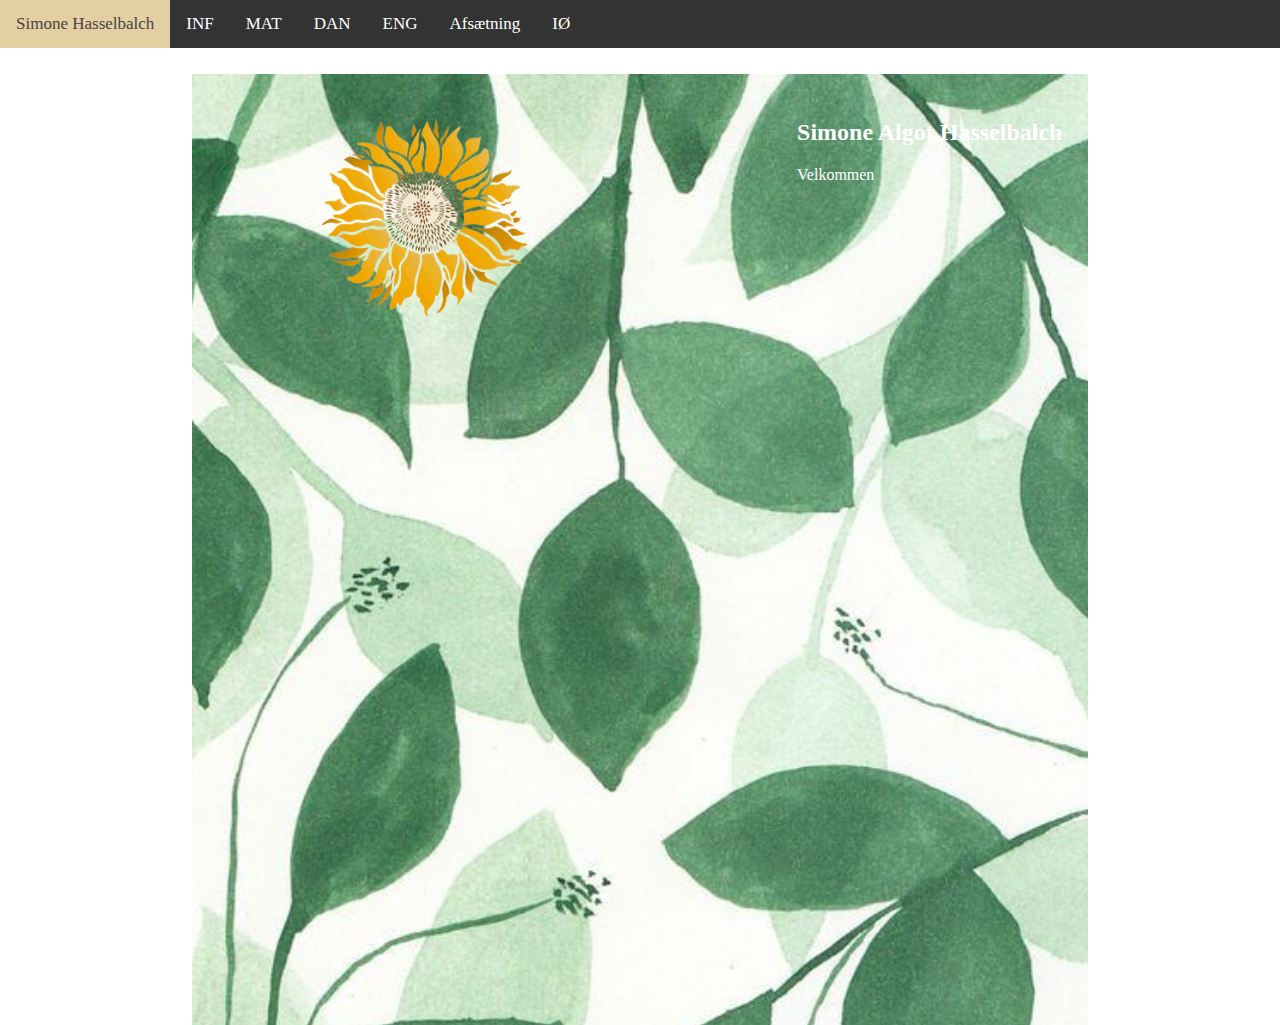
<file: index.html>
<!DOCTYPE html>
<html>
    <head>
        <title>Simones Logbog</title>
        <meta charset="UTF-8">
        <meta name="viewport" content="width=device-width, initial-scale=1">
        <link rel="stylesheet" href="https://cdnjs.cloudflare.com/ajax/libs/font-awesome/4.7.0/css/font-awesome.min.css">
        <link rel="stylesheet" href="style.css"></link>
    </head>

    <!-- Banner HTML 
    <div class="banner">
        <h1>Simones Logbog</h1>
    </div> -->

    <body>
        <!-- Navigation bar HTML -->
        <div class="topnav" id="myTopnav">
            <a href="index.html" class="active">Simone Hasselbalch</a>
            <a href="informatik.html">INF</a>
            <a href="matematik.html">MAT</a>
            <a href="dansk.html">DAN</a>
            <a href="engelsk.html">ENG</a>
            <a href="dotdotdot.html">Afsætning</a>
            <a href="so.html">IØ</a>
            <a href="javascript:void(0);" class="icon" onclick="myFunction()">
              <i class="fa fa-bars"></i>
            </a>
        </div>

        <div class="content">
            <div class="element left">
            <img id="profile-picture" src="images/Solsikke1.png">
            </div>
            <div class="element right">
            <h2>Simone Algot Hasselbalch</h2>
            <p>
                Velkommen
                
            </p>
            </div>
        </div>
        

        <script src="script.js"></script>
    </body>
</html>
</file>
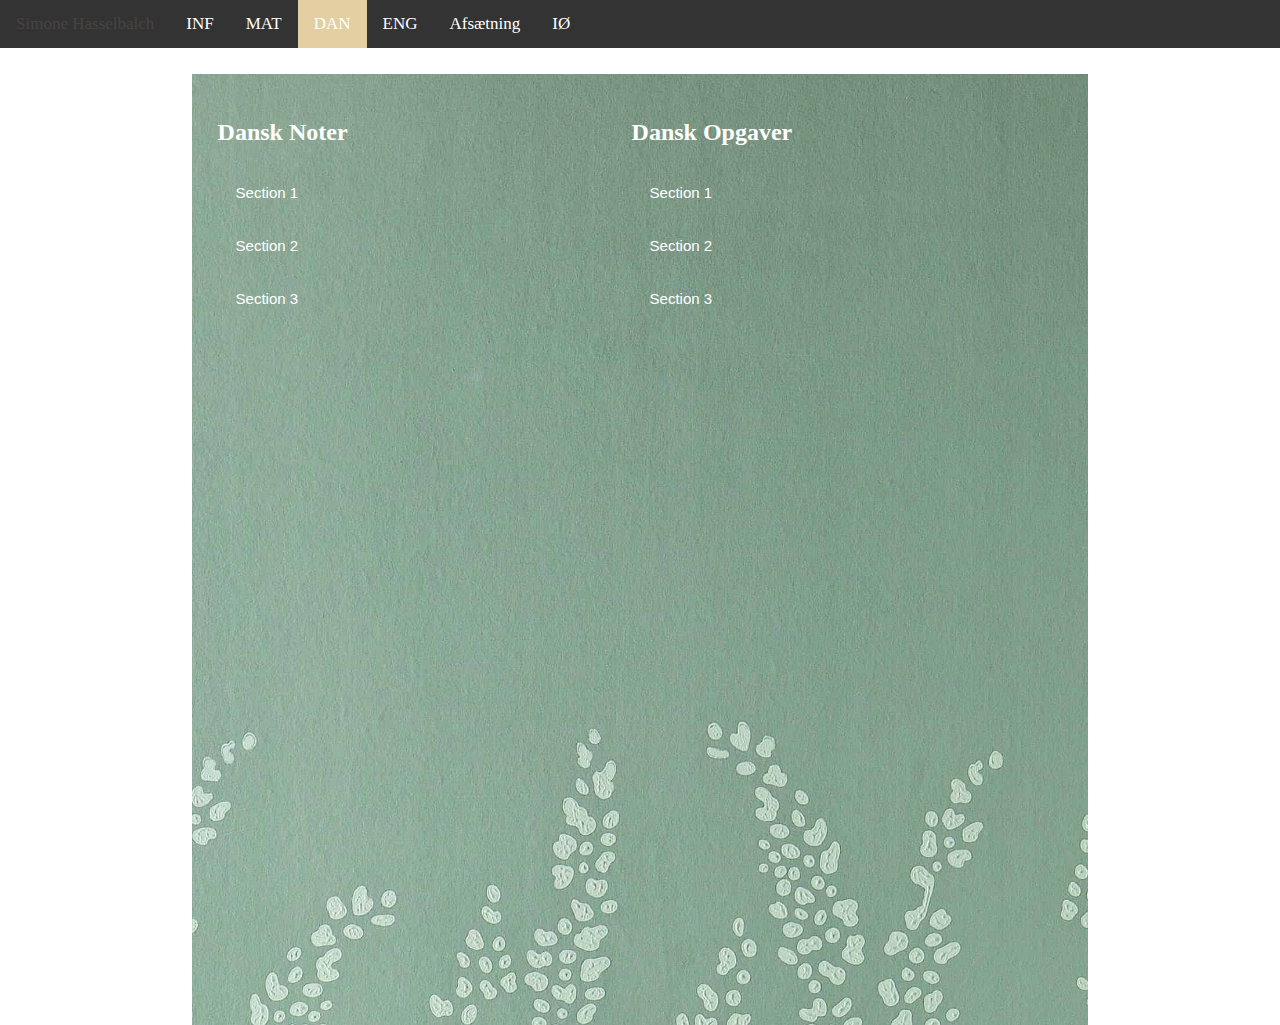
<file: dansk.html>
<!DOCTYPE html>
<html>
    <head>
        <title>Simones Logbog</title>
        <meta charset="UTF-8">
        <meta name="viewport" content="width=device-width, initial-scale=1">
        <link rel="stylesheet" href="https://cdnjs.cloudflare.com/ajax/libs/font-awesome/4.7.0/css/font-awesome.min.css">
        <link rel="stylesheet" href="style.css"></link>
    </head>
    <body>
        <!-- Navigation bar HTML -->
        <div class="topnav" id="myTopnav">
            <a href="index.html">Simone Hasselbalch</a>
            <a href="informatik.html">INF</a>
            <a href="matematik.html">MAT</a>
            <a href="dansk.html" class="active">DAN</a>
            <a href="engelsk.html">ENG</a>
            <a href="dotdotdot.html">Afsætning</a>
            <a href="so.html">IØ</a>
            <a href="javascript:void(0);" class="icon" onclick="myFunction()">
              <i class="fa fa-bars"></i>
            </a>
        </div>

        <!-- Accordion HTML -->
        <div class="content" id="dansk">
            <div class="element left">
                <h2>Dansk Noter</h2>
                <button class="accordion">Section 1</button>
                <div class="panel">
                <p>Lorem ipsum dolor sit amet, consectetur adipisicing elit, sed do eiusmod tempor incididunt ut labore et dolore magna aliqua. Ut enim ad minim veniam, quis nostrud exercitation ullamco laboris nisi ut aliquip ex ea commodo consequat.</p>
                </div>

                <button class="accordion">Section 2</button>
                <div class="panel">
                <p>Lorem ipsum dolor sit amet, consectetur adipisicing elit, sed do eiusmod tempor incididunt ut labore et dolore magna aliqua. Ut enim ad minim veniam, quis nostrud exercitation ullamco laboris nisi ut aliquip ex ea commodo consequat.</p>
                </div>

                <button class="accordion">Section 3</button>
                <div class="panel">
                <p>Lorem ipsum dolor sit amet, consectetur adipisicing elit, sed do eiusmod tempor incididunt ut labore et dolore magna aliqua. Ut enim ad minim veniam, quis nostrud exercitation ullamco laboris nisi ut aliquip ex ea commodo consequat.</p>
                </div>
            </div>

            <div class="element left">
                <h2>Dansk Opgaver</h2>
                <button class="accordion">Section 1</button>
                <div class="panel">
                <p>Lorem ipsum dolor sit amet, consectetur adipisicing elit, sed do eiusmod tempor incididunt ut labore et dolore magna aliqua. Ut enim ad minim veniam, quis nostrud exercitation ullamco laboris nisi ut aliquip ex ea commodo consequat.</p>
                </div>

                <button class="accordion">Section 2</button>
                <div class="panel">
                <p>Lorem ipsum dolor sit amet, consectetur adipisicing elit, sed do eiusmod tempor incididunt ut labore et dolore magna aliqua. Ut enim ad minim veniam, quis nostrud exercitation ullamco laboris nisi ut aliquip ex ea commodo consequat.</p>
                </div>

                <button class="accordion">Section 3</button>
                <div class="panel">
                <p>Lorem ipsum dolor sit amet, consectetur adipisicing elit, sed do eiusmod tempor incididunt ut labore et dolore magna aliqua. Ut enim ad minim veniam, quis nostrud exercitation ullamco laboris nisi ut aliquip ex ea commodo consequat.</p>
                </div>
            </div>

        </div>
        <script src="script.js"></script>
    </body>
</html>
</file>
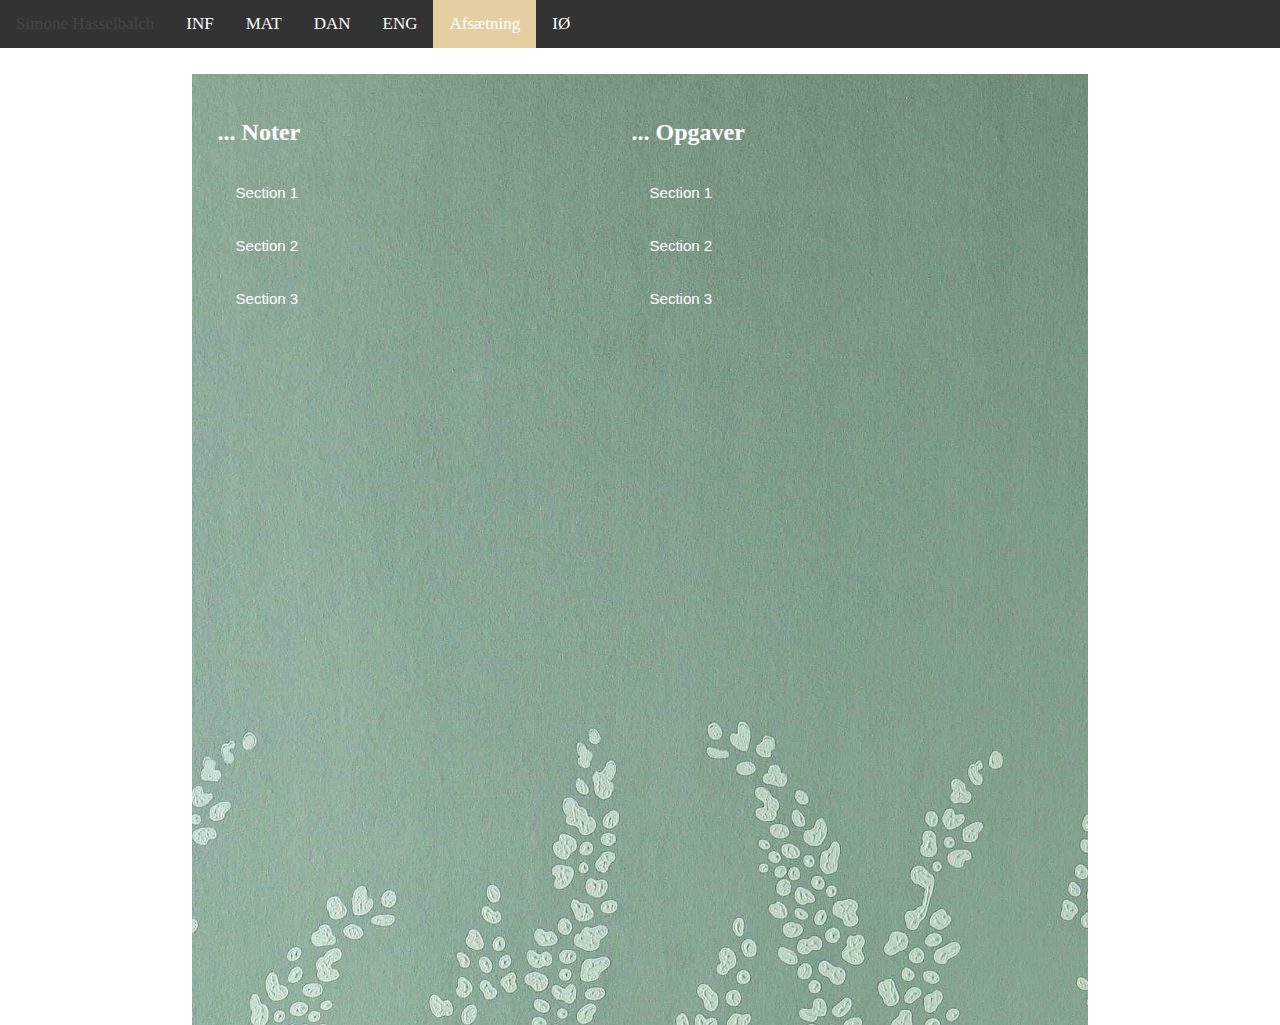
<file: dotdotdot.html>
<!DOCTYPE html>
<html>
    <head>
        <title>Simones Logbog</title>
        <meta charset="UTF-8">
        <meta name="viewport" content="width=device-width, initial-scale=1">
        <link rel="stylesheet" href="https://cdnjs.cloudflare.com/ajax/libs/font-awesome/4.7.0/css/font-awesome.min.css">
        <link rel="stylesheet" href="style.css"></link>
    </head>
    <body>
        <!-- Navigation bar HTML -->
        <div class="topnav" id="myTopnav">
            <a href="index.html">Simone Hasselbalch</a>
            <a href="informatik.html">INF</a>
            <a href="matematik.html">MAT</a>
            <a href="dansk.html">DAN</a>
            <a href="engelsk.html">ENG</a>
            <a href="dotdotdot.html" class="active">Afsætning</a>
            <a href="so.html">IØ</a>
            <a href="javascript:void(0);" class="icon" onclick="myFunction()">
              <i class="fa fa-bars"></i>
            </a>
        </div>

        <!-- Accordion HTML -->
        <div class="content" id="dotdotdot">
            <div class="element left">
                <h2>... Noter</h2>
                <button class="accordion">Section 1</button>
                <div class="panel">
                <p>Lorem ipsum dolor sit amet, consectetur adipisicing elit, sed do eiusmod tempor incididunt ut labore et dolore magna aliqua. Ut enim ad minim veniam, quis nostrud exercitation ullamco laboris nisi ut aliquip ex ea commodo consequat.</p>
                </div>

                <button class="accordion">Section 2</button>
                <div class="panel">
                <p>Lorem ipsum dolor sit amet, consectetur adipisicing elit, sed do eiusmod tempor incididunt ut labore et dolore magna aliqua. Ut enim ad minim veniam, quis nostrud exercitation ullamco laboris nisi ut aliquip ex ea commodo consequat.</p>
                </div>

                <button class="accordion">Section 3</button>
                <div class="panel">
                <p>Lorem ipsum dolor sit amet, consectetur adipisicing elit, sed do eiusmod tempor incididunt ut labore et dolore magna aliqua. Ut enim ad minim veniam, quis nostrud exercitation ullamco laboris nisi ut aliquip ex ea commodo consequat.</p>
                </div>
            </div>

            <div class="element left">
                <h2>... Opgaver</h2>
                <button class="accordion">Section 1</button>
                <div class="panel">
                <p>Lorem ipsum dolor sit amet, consectetur adipisicing elit, sed do eiusmod tempor incididunt ut labore et dolore magna aliqua. Ut enim ad minim veniam, quis nostrud exercitation ullamco laboris nisi ut aliquip ex ea commodo consequat.</p>
                </div>

                <button class="accordion">Section 2</button>
                <div class="panel">
                <p>Lorem ipsum dolor sit amet, consectetur adipisicing elit, sed do eiusmod tempor incididunt ut labore et dolore magna aliqua. Ut enim ad minim veniam, quis nostrud exercitation ullamco laboris nisi ut aliquip ex ea commodo consequat.</p>
                </div>

                <button class="accordion">Section 3</button>
                <div class="panel">
                <p>Lorem ipsum dolor sit amet, consectetur adipisicing elit, sed do eiusmod tempor incididunt ut labore et dolore magna aliqua. Ut enim ad minim veniam, quis nostrud exercitation ullamco laboris nisi ut aliquip ex ea commodo consequat.</p>
                </div>
            </div>

        </div>
        <script src="script.js"></script>
    </body>
</html>
</file>
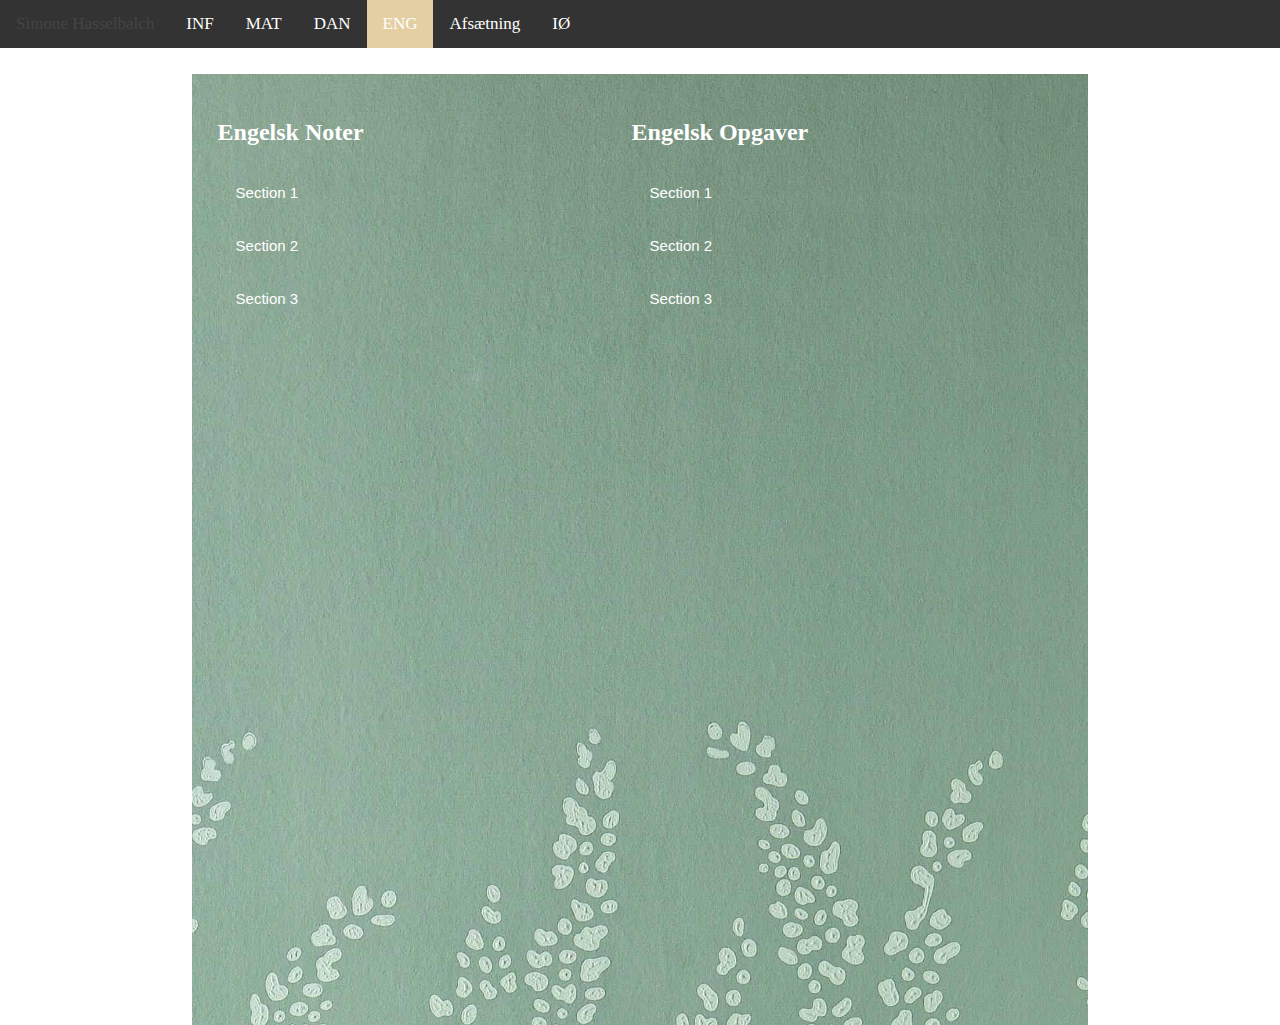
<file: engelsk.html>
<!DOCTYPE html>
<html>
    <head>
        <title>Simones Logbog</title>
        <meta charset="UTF-8">
        <meta name="viewport" content="width=device-width, initial-scale=1">
        <link rel="stylesheet" href="https://cdnjs.cloudflare.com/ajax/libs/font-awesome/4.7.0/css/font-awesome.min.css">
        <link rel="stylesheet" href="style.css"></link>
    </head>
    <body>
        <!-- Navigation bar HTML -->
        <div class="topnav" id="myTopnav">
            <a href="index.html">Simone Hasselbalch</a>
            <a href="informatik.html">INF</a>
            <a href="matematik.html">MAT</a>
            <a href="dansk.html">DAN</a>
            <a href="engelsk.html" class="active">ENG</a>
            <a href="dotdotdot.html">Afsætning</a>
            <a href="so.html">IØ</a>
            <a href="javascript:void(0);" class="icon" onclick="myFunction()">
              <i class="fa fa-bars"></i>
            </a>
        </div>

        <!-- Accordion HTML -->
        <div class="content" id="engelsk">
            <div class="element left">
                <h2>Engelsk Noter</h2>
                <button class="accordion">Section 1</button>
                <div class="panel">
                <p>Lorem ipsum dolor sit amet, consectetur adipisicing elit, sed do eiusmod tempor incididunt ut labore et dolore magna aliqua. Ut enim ad minim veniam, quis nostrud exercitation ullamco laboris nisi ut aliquip ex ea commodo consequat.</p>
                </div>

                <button class="accordion">Section 2</button>
                <div class="panel">
                <p>Lorem ipsum dolor sit amet, consectetur adipisicing elit, sed do eiusmod tempor incididunt ut labore et dolore magna aliqua. Ut enim ad minim veniam, quis nostrud exercitation ullamco laboris nisi ut aliquip ex ea commodo consequat.</p>
                </div>

                <button class="accordion">Section 3</button>
                <div class="panel">
                <p>Lorem ipsum dolor sit amet, consectetur adipisicing elit, sed do eiusmod tempor incididunt ut labore et dolore magna aliqua. Ut enim ad minim veniam, quis nostrud exercitation ullamco laboris nisi ut aliquip ex ea commodo consequat.</p>
                </div>
            </div>

            <div class="element left">
                <h2>Engelsk Opgaver</h2>
                <button class="accordion">Section 1</button>
                <div class="panel">
                <p>Lorem ipsum dolor sit amet, consectetur adipisicing elit, sed do eiusmod tempor incididunt ut labore et dolore magna aliqua. Ut enim ad minim veniam, quis nostrud exercitation ullamco laboris nisi ut aliquip ex ea commodo consequat.</p>
                </div>

                <button class="accordion">Section 2</button>
                <div class="panel">
                <p>Lorem ipsum dolor sit amet, consectetur adipisicing elit, sed do eiusmod tempor incididunt ut labore et dolore magna aliqua. Ut enim ad minim veniam, quis nostrud exercitation ullamco laboris nisi ut aliquip ex ea commodo consequat.</p>
                </div>

                <button class="accordion">Section 3</button>
                <div class="panel">
                <p>Lorem ipsum dolor sit amet, consectetur adipisicing elit, sed do eiusmod tempor incididunt ut labore et dolore magna aliqua. Ut enim ad minim veniam, quis nostrud exercitation ullamco laboris nisi ut aliquip ex ea commodo consequat.</p>
                </div>
            </div>

        </div>
        <script src="script.js"></script>
    </body>
</html>
</file>
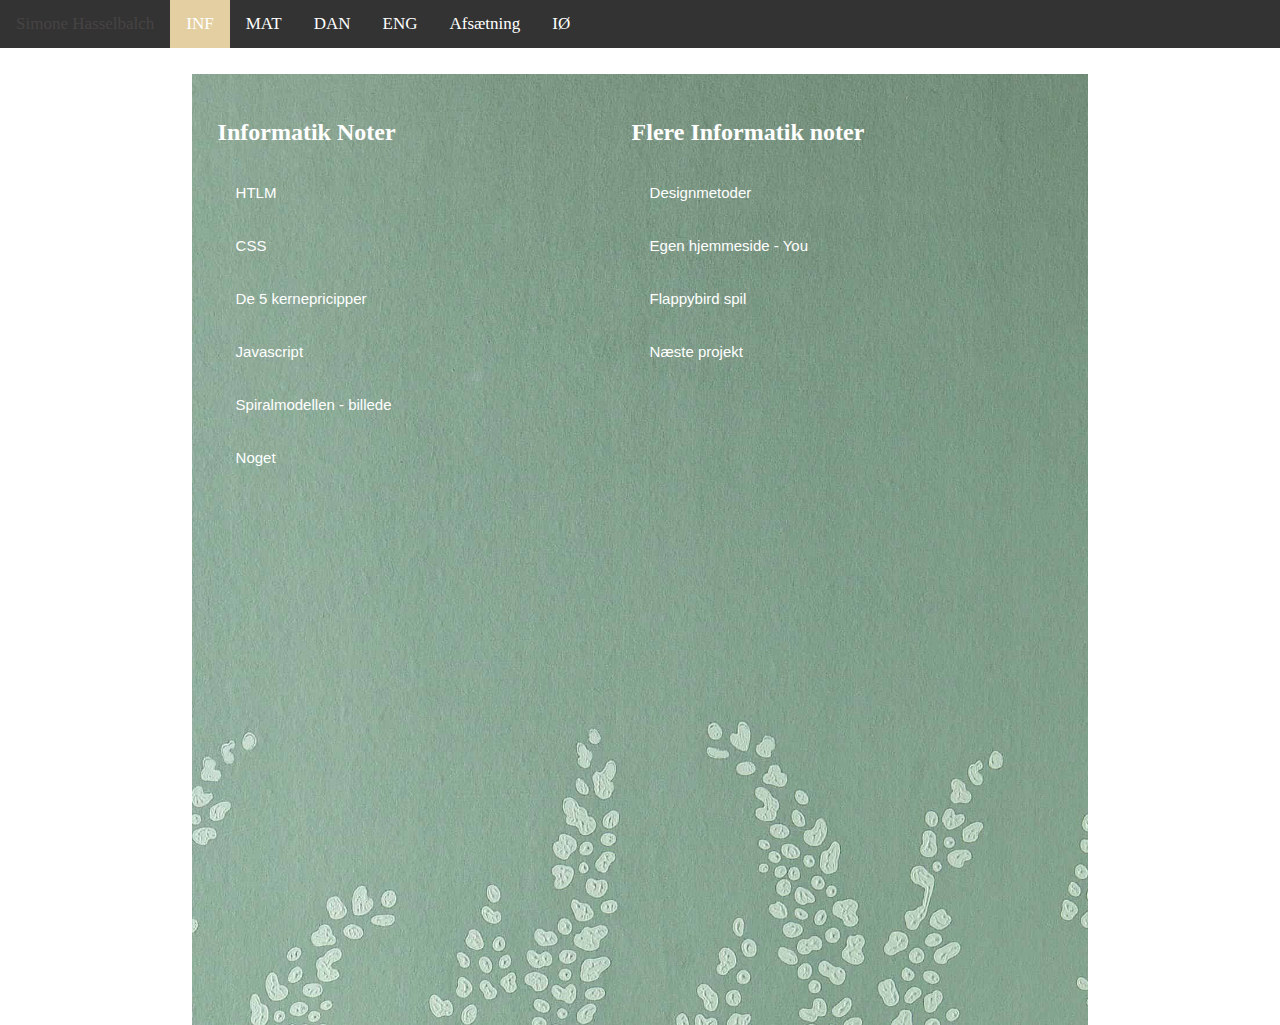
<file: informatik.html>
<!DOCTYPE html>
<html>
    <head>
        <meta charset="UTF-8">
        <title>Simones Logbog</title>
        <meta charset="UFT-8">
        <meta name="viewport" content="width=device-width, initial-scale=1">
        <link rel="stylesheet" href="https://cdnjs.cloudflare.com/ajax/libs/font-awesome/4.7.0/css/font-awesome.min.css">
        <link rel="stylesheet" href="style.css"></link>
    </head>
    <body>
        <!-- Navigation bar HTML -->
        <div class="topnav" id="myTopnav">
            <a href="index.html">Simone Hasselbalch</a>
            <a href="informatik.html" class="active">INF</a>
            <a href="matematik.html">MAT</a>
            <a href="dansk.html">DAN</a>
            <a href="engelsk.html">ENG</a>
            <a href="dotdotdot.html">Afsætning</a>
            <a href="so.html">IØ</a>
            <a href="javascript:void(0);" class="icon" onclick="myFunction()">
              <i class="fa fa-bars"></i>
            </a>
        </div>

        <!-- Accordion HTML -->
        <div class="content" id="informatik">
            <div class="element left">
                <h2>Informatik Noter</h2>
                <button class="accordion">HTLM</button>
                <div class="panel">
                <p>
                <br> HVAD ER HTML?
                <br>
                <br> - HTML står for Hyper Text Markup Language
                <br>
                <br> - HTMl er det man bruger til at oprette websider
                <br>
                <br> - HTML beskriver strukturen af en webside
                <br>
                <br> - HTML-elementer fortæller brewseren, hvordan indholdet skal vises 
                <br>
                <br> - HTLM-elementer mærker indholdsdele som "dette er en overskrift", "dette er et afsnit", "dette er et link" osv.
                <br>
                <br>
                <br>
                <br> Eksempel forklaret
                <br>    1.	DOCTYPE HTML - erklære definerer, at dette dokument er et HTML5-dokument
                <br>
                <br>    2.	HTML - element er rodelementet på en HTML-side
                <br>
                <br>    3.	HEAD - element indeholder metaoplysninger om HTML-siden
                <br>
                <br>    4.	TITLE - element angiver en titel til HTML-siden (som vises på browserens titellinje eller under fanen side)
                <br>
                <br>    5.	BODY - element definerer dokumentets brødtekst og er en beholder til alt det synlige indhold, f.eks.
                <br>
                <br>    6.	H1 - element definerer en stor overskrift
                <br>
                <br>    7.	P - elementet definerer et afsnit
                        
                </div>

                <button class="accordion">CSS</button>
                <div class="panel">
                <p>
                 CSS kan bruges til at redigere en hjemmesides udseende der er forskellige layouts og tricks man kan bruge til at gøre ens side flot og responsive.
                </div>

                <button class="accordion">De 5 kernepricipper</button>
                <div class="panel">
                <p>
                1 The principle of conotrast
                <br> - Contrast of size
                <br> - Contrast of width
                <br> - Contrast of light
                <br> - Contrast of color
                <br>- Juxtaposition (sære sammensætninger)
                <br>
                <br>
                <br>
                2 Repettion
                <br> - Hvis man ikke har det - er alt på siden mærkeligt og rodet
                <br> - Hvor hvis man har det, set der pisse godt ud og der er mere ro
                <br>
                <br>
                <br>
                3 Aligment
                <br> - Sætte tingende op ordentligt
                <br>
                <br>
                <br>
                4 Proximity (tæthed)
                <br> - Ting der er tæt på hinanden - skal høre sammensætninger
                <br> 
                <br>
                <br>
                5 White space (tomt rum)
                <br> - Drage opmærksomheden på et opjekt
                <br> - Skabr overblik og ro på siden
                </div>


                <button class="accordion">Javascript</button>
                <div class="panel">
                <p>
                <br> HVAD KAN JAVASCRIPT?
                <br> - kan ændre alle HTML-elementer på siden
                <br> - kan ændre alle HTML-attributter på siden
                <br> - kan ændre alle CSS-stilene på siden
                <br> - kan fjerne eksisterende HTML-elementer og attributter
                <br> - kan tilføje nye HTML-elementer og attributter
                <br> - kan reagere på alle eksisterende HTML-hændelser på siden
                <br> - kan oprette nye HTML-begivenheder på siden
                <br> - Det hele bliver mere dynamisk
                <br> - Vi kan bestemme lidt mere over hjemmesiden
                <br> 
                <br>
                <br> CLASS
                <br> - Bruger for at strukturer vores hjemmeside (bare at give den et navn)
                <br>
                <br>
                <br> DOM
                <br>- DOM -> (Document object model). 
                <br>- Det er her hvor javascript kommer ind i billedet, da DOM er bygget på Javascript. 
                <br> DOM er bare et interface der gør det lettere for programmører at manipulere med hjemmesider med javascript.
                <br> 
                <br> - HTML-elementerne som objekter
                <br> - Egenskaberne for alle HTML-elementer
                <br> - Metoderne til at få adgang til alle HTML-elementer
                <br> - Begivenhederne for alle HTML-elementer
                </div>


                <button class="accordion">Spiralmodellen - billede</button>
                <div class="panel">
                <img id="profile-picture" src="images/Model.PNG">
                <p>
                
             
                </div>

                <button class="accordion">Noget</button>
                <div class="panel">
                <p>
             
                </div> 
            </div>


            

            <div class="element left">
                <h2> Flere Informatik noter</h2>
                <button class="accordion">Designmetoder</button>
                <div class="panel">
                <p>
                    <br>Brainstorm
                    <br> - Idéer til hvordan produktet kan blive
                    <br>
                    <br> Personas
                    <br> - Hvem kunne være typisk bruger - fx. personifisere brugeren - navnm alder, hvad laver de, bor, arbejder, personlighed, mm.
                    <br>
                    <br> Scenarios
                    <br> - Viser skridt for skridt (et eksempel) hvordan den her app eller hjemmeside kunne blive brugt
                    <br>
                    <br> Storyboarding
                    <br> - Laver et design domkumentation hvordan hjemmesiden aller appen skal være- behøver ikke være grafisk, det kan også være tekst- lidt tegneseries agtig
                    <br> 
                    <br> Sketching
                    <br> - Tegner hvordan hjemmesiden eller appen skal se ud. Vi er ikke gået i gang med at lave den, men hvordan designet skal se ud. (tegning, powerpoint, hjemmeside til at lave hjemmeside)
                
                </div>

                <button class="accordion">Egen hjemmeside - You</button>
                <div class="panel">
                <p>
                <br> Vi startede med at følge spiral modellen
                <br> Asses - Vi finder ud af hvad kundens pain er og hjælper med at løse den 
                <br> Det kan man gøre ved at:
                <br> - Snakke med brugerne
                <br> - "kigge" på brugerne
                <br> - Give brugerne spørgeskemaer 
                <br> - På et tidspunkt skal vi så også have brugerne til at afprøve hjemmesiden
                <br> - Vi skal selv kigge på produktet som om vi var en bruger
                <br>
                <br> I vores tilfælde vil vi lave en hjemmeside til kvinder der har brug for kvalitets beuaty og pleje samlet på et sted så det er nemt og købe og de hved hvad de får
                <br>
                <br> - Design
                <br> I "design" fasen tænkte vi meget på at udtrykket på siden skulle være så overskueligt så muligt. 
                <br> Vi brugte mange lyse farver og på selve siden havde vi tænkt meget på at få en midterspot der hjælp brugerne med at søge de rigtige steder hen.
                <br> - Build
                </div>

                <button class="accordion">Flappybird spil</button>
                <div class="panel">
                <p>
                Programering
                <br>
                <br>
                console.log("hello world") - vi kan se i consallen og få udskrevet noget tekst. hvis der er sket noget helt galt. kan man se hvad det er der sker
                    
                </div>





                <button class="accordion">Næste projekt</button>
                <div class="panel">
                <p> 
                </div>
            </div>

        </div>
        <script src="script.js"></script>
    </body>
</html>
</file>
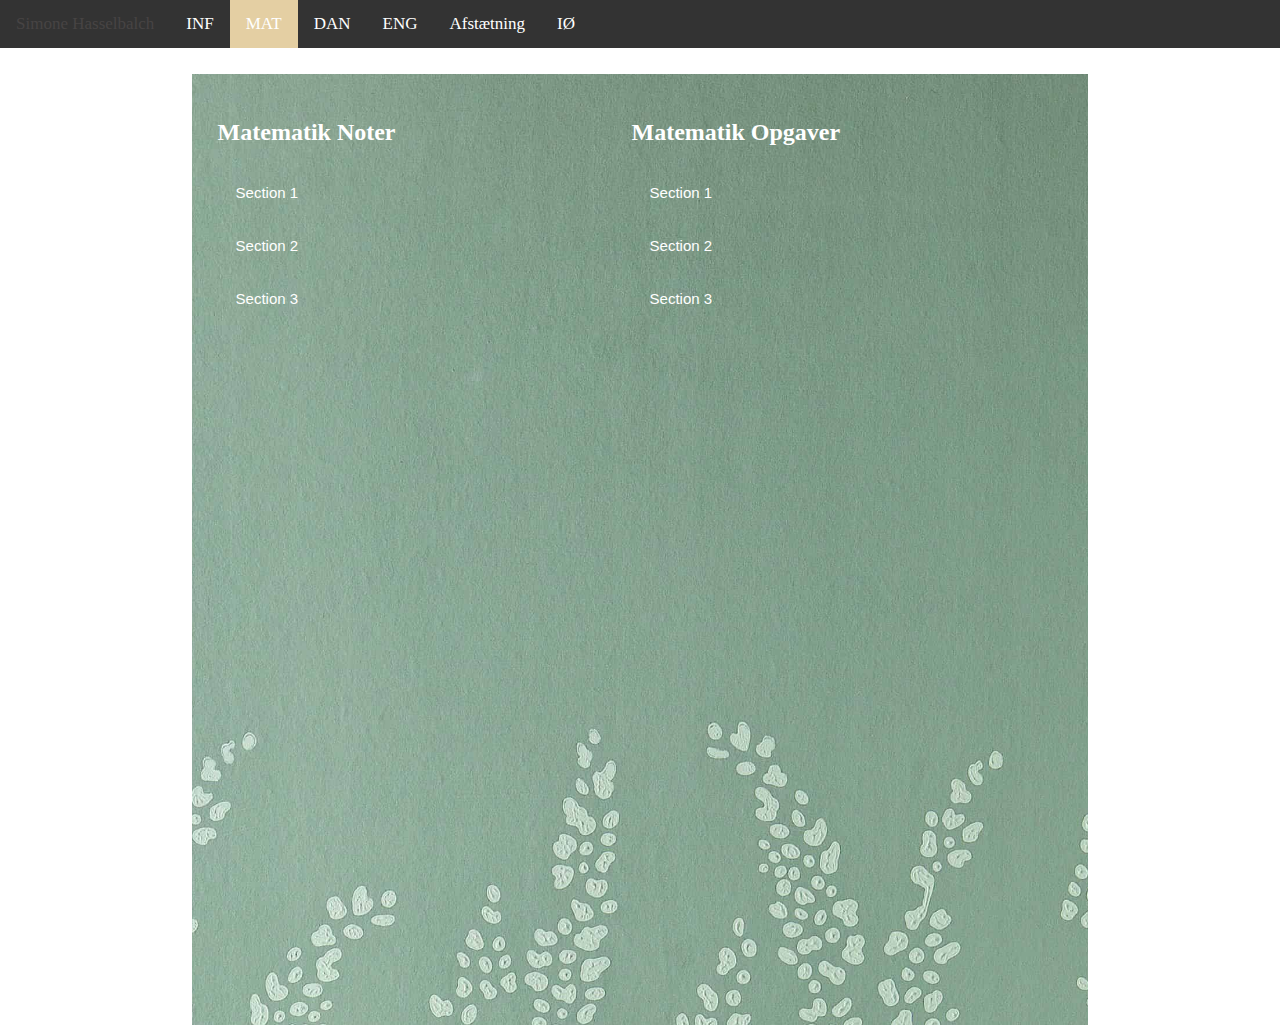
<file: matematik.html>
<!DOCTYPE html>
<html>
    <head>
        <title>Simones Logbog</title>
        <meta charset="UTF-8">
        <meta name="viewport" content="width=device-width, initial-scale=1">
        <link rel="stylesheet" href="https://cdnjs.cloudflare.com/ajax/libs/font-awesome/4.7.0/css/font-awesome.min.css">
        <link rel="stylesheet" href="style.css"></link>
    </head>
    <body>
        <!-- Navigation bar HTML -->
        <div class="topnav" id="myTopnav">
            <a href="index.html">Simone Hasselbalch</a>
            <a href="informatik.html">INF</a>
            <a href="matematik.html" class="active">MAT</a>
            <a href="dansk.html">DAN</a>
            <a href="engelsk.html">ENG</a>
            <a href="dotdotdot.html">Afstætning</a>
            <a href="so.html">IØ</a>
            <a href="javascript:void(0);" class="icon" onclick="myFunction()">
              <i class="fa fa-bars"></i>
            </a>
        </div>

        <!-- Accordion HTML -->
        <div class="content" id="matematik">
            <div class="element left">
                <h2>Matematik Noter</h2>
                <button class="accordion">Section 1</button>
                <div class="panel">
                <p>Lorem ipsum dolor sit amet, consectetur adipisicing elit, sed do eiusmod tempor incididunt ut labore et dolore magna aliqua. Ut enim ad minim veniam, quis nostrud exercitation ullamco laboris nisi ut aliquip ex ea commodo consequat.</p>
                </div>

                <button class="accordion">Section 2</button>
                <div class="panel">
                <p>Lorem ipsum dolor sit amet, consectetur adipisicing elit, sed do eiusmod tempor incididunt ut labore et dolore magna aliqua. Ut enim ad minim veniam, quis nostrud exercitation ullamco laboris nisi ut aliquip ex ea commodo consequat.</p>
                </div>

                <button class="accordion">Section 3</button>
                <div class="panel">
                <p>Lorem ipsum dolor sit amet, consectetur adipisicing elit, sed do eiusmod tempor incididunt ut labore et dolore magna aliqua. Ut enim ad minim veniam, quis nostrud exercitation ullamco laboris nisi ut aliquip ex ea commodo consequat.</p>
                </div>
            </div>

            <div class="element left">
                <h2>Matematik Opgaver</h2>
                <button class="accordion">Section 1</button>
                <div class="panel">
                <p>Lorem ipsum dolor sit amet, consectetur adipisicing elit, sed do eiusmod tempor incididunt ut labore et dolore magna aliqua. Ut enim ad minim veniam, quis nostrud exercitation ullamco laboris nisi ut aliquip ex ea commodo consequat.</p>
                </div>

                <button class="accordion">Section 2</button>
                <div class="panel">
                <p>Lorem ipsum dolor sit amet, consectetur adipisicing elit, sed do eiusmod tempor incididunt ut labore et dolore magna aliqua. Ut enim ad minim veniam, quis nostrud exercitation ullamco laboris nisi ut aliquip ex ea commodo consequat.</p>
                </div>

                <button class="accordion">Section 3</button>
                <div class="panel">
                <p>Lorem ipsum dolor sit amet, consectetur adipisicing elit, sed do eiusmod tempor incididunt ut labore et dolore magna aliqua. Ut enim ad minim veniam, quis nostrud exercitation ullamco laboris nisi ut aliquip ex ea commodo consequat.</p>
                </div>
            </div>

        </div>
        <script src="script.js"></script>
    </body>
</html>
</file>
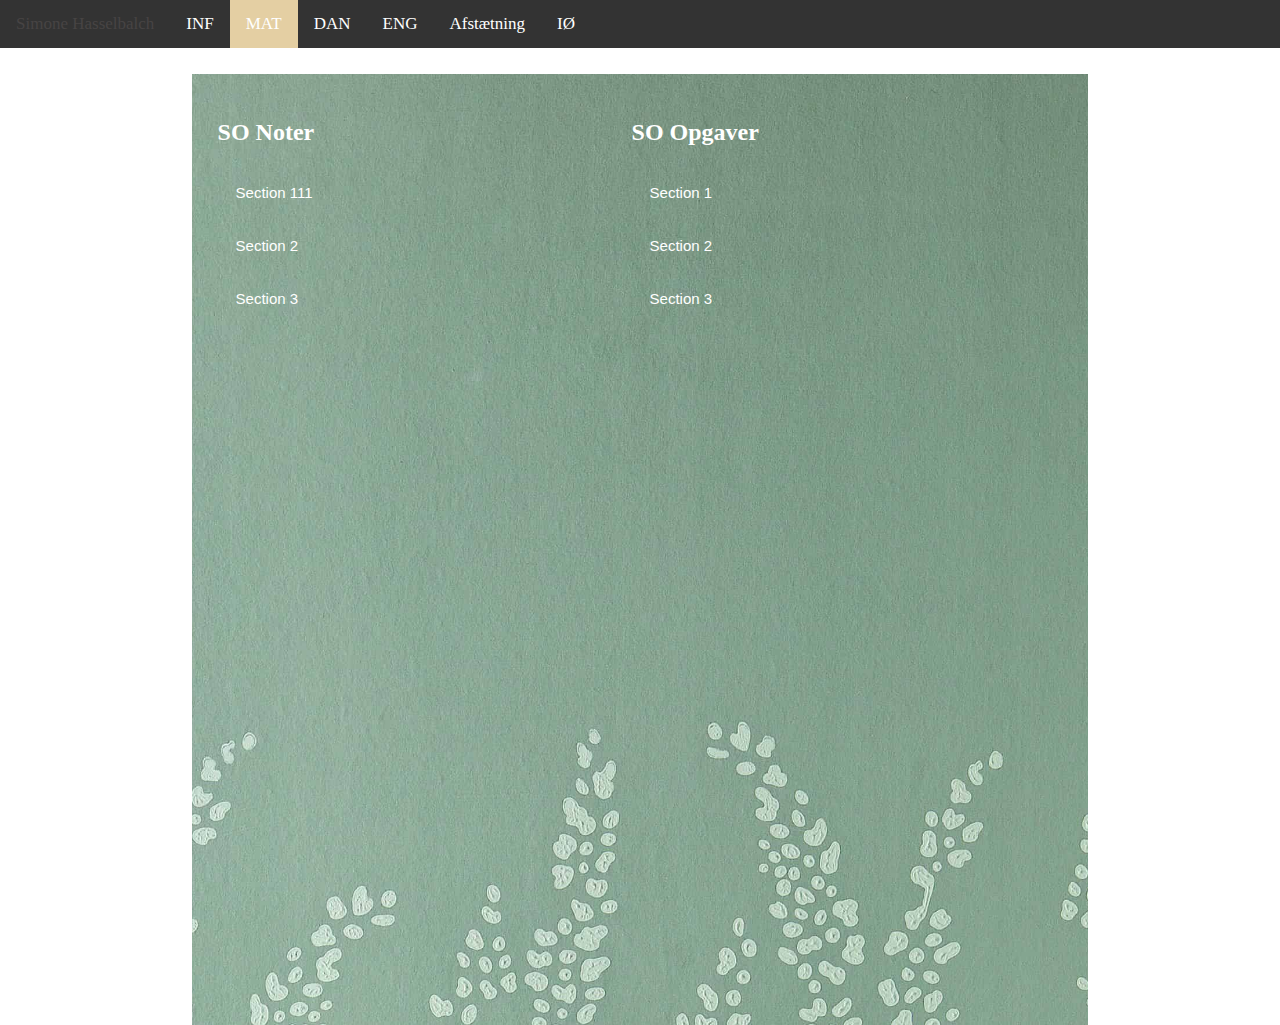
<file: so.html>
<!DOCTYPE html>
<html>
    <head>
        <title>Simones Logbog</title>
        <meta charset="UTF-8">
        <meta name="viewport" content="width=device-width, initial-scale=1">
        <link rel="stylesheet" href="https://cdnjs.cloudflare.com/ajax/libs/font-awesome/4.7.0/css/font-awesome.min.css">
        <link rel="stylesheet" href="style.css"></link>
    </head>
    <body>
        <!-- Navigation bar HTML -->
        <div class="topnav" id="myTopnav">
            <a href="index.html">Simone Hasselbalch</a>
            <a href="informatik.html">INF</a>
            <a href="matematik.html" class="active">MAT</a>
            <a href="dansk.html">DAN</a>
            <a href="engelsk.html">ENG</a>
            <a href="dotdotdot.html">Afstætning</a>
            <a href="so.html">IØ</a>
            <a href="javascript:void(0);" class="icon" onclick="myFunction()">
              <i class="fa fa-bars"></i>
            </a>
        </div>

        <!-- Accordion HTML -->
            <div class="content" id="so">
            <div class="element left">
                <h2>SO Noter</h2>
                <button class="accordion">Section 111</button>
                <div class="panel">
                <p>Lorem ipsum dolor sit amet, consectetur adipisicing elit, sed do eiusmod tempor incididunt ut labore et dolore magna aliqua. Ut enim ad minim veniam, quis nostrud exercitation ullamco laboris nisi ut aliquip ex ea commodo consequat.</p>
                </div>

                <button class="accordion">Section 2</button>
                <div class="panel">
                <p>hej med dig
                </div>
                
                <button class="accordion">Section 3</button>
                <div class="panel">
                </p>hej med dig </p> 
                </div>
            </div>
            
            <div class="element left">
                <h2>SO Opgaver</h2>
                <button class="accordion">Section 1</button>
                <div class="panel">
                <p>Lorem ipsum dolor sit amet, consectetur adipisicing elit, sed do eiusmod tempor incididunt ut labore et dolore magna aliqua. Ut enim ad minim veniam, quis nostrud exercitation ullamco laboris nisi ut aliquip ex ea commodo consequat.</p>
                </div>

                <button class="accordion">Section 2</button>
                <div class="panel">
                <p>Lorem ipsum dolor sit amet, consectetur adipisicing elit, sed do eiusmod tempor incididunt ut labore et dolore magna aliqua. Ut enim ad minim veniam, quis nostrud exercitation ullamco laboris nisi ut aliquip ex ea commodo consequat.</p>
                </div>

                <button class="accordion">Section 3</button>
                <div class="panel">
                <p>Lorem ipsum dolor sit amet, consectetur adipisicing elit, sed do eiusmod tempor incididunt ut labore et dolore magna aliqua. Ut enim ad minim veniam, quis nostrud exercitation ullamco laboris nisi ut aliquip ex ea commodo consequat.</p>
                </div>
            </div>

        </div>
        <script src="script.js"></script>
    </body>
</html>
</file>
<file: style.css>
body {
    margin: 0;
    font-family: 'Times New Roman', Times, serif;
  }

  /* Navigation bar CSS */
  .topnav {
    overflow: hidden;
    background-color: #333;
    margin: 0;
  }
  
  .topnav a {
    float: left;
    display: block;
    color: #ffffff;
    text-align: center;
    padding: 14px 16px;
    text-decoration: none;
    font-size: 17px;
  }
  
  .topnav a:hover {
    background-color: rgb(#333);
    color: rgb(71, 68, 68);
  }
  
  .topnav a.active {
    background-color: #e4cfa3;
    color: rgb(#333);
  }
  
  .topnav .icon {
    display: none;
  }
  
  @media screen and (max-width: 600px) {
    .topnav a:not(:first-child) {display: none;}
    .topnav a.icon {
      float: right;
      display: block;
    }
  }
  
  @media screen and (max-width: 600px) {
    .topnav.responsive {position: relative;}
    .topnav.responsive .icon {
      position: absolute;
      right: 0;
      top: 0;
    }
    .topnav.responsive a {
      float: none;
      display: block;
      text-align: left;
    }
  }

  /* Banner CSS */
  .banner {
    margin: 0;
    overflow: hidden;
    display: block;
    text-align: center;
    background-color: #333;
  }

  /* Content CSS */
  .content {
    margin-left: 15%;
    margin-right: 15%;
    margin-top: 2%;
    padding: 2%;
    text-align: center;
    background-image: url('images/GG.jpg');
    background-repeat: no-repeat;
    background-attachment: fixed;
    background-size: cover;
    min-height: 100vh;
    color: rgb(255, 255, 255);
    text-shadow:
   /* -1px -1px 1px #000,
    1px -1px 2px #000,
    -1px 1px 1px #000,
    1px 1px 1px #000; */
  }

  #informatik {
    background-image:  url('images/G.jpg');
  }

  #matematik {
    background-image:  url('images/G.jpg');
  }

  #engelsk {
    background-image:  url('images/G.jpg');
  }

  #so {
    background-image:  url('images/G.jpg');
  }

  #dotdotdot {
    background-image:  url('images/G.jpg');
  }

  #dansk {
    background-image:  url('images/G.jpg');
  }

  .content .element {
    max-width: 49%;
    margin: 0 auto;
    text-align:center; 
  }

  .content .element p {
    text-align: left;
  }
  
  .content .element h2 {
    text-align: left;
  }

 .content .left {
    float: left;
  }

  .content .right {
    float: right;
  }

  @media screen and (max-width: 600px) {
    .content {
      margin-left: 2%;
      margin-right: 2%;
    }

    .content .element {
      float: none;
      max-width: 80%;
    } 
  }

  #profile-picture {
    max-width: 50%;
  }

  /* Accordion CSS */
  .accordion {
    background-color: transparent;
    color: rgb(255, 255, 255);
    text-shadow:
    /*-1px -1px 1px rgb(255, 255, 255),
    1px -1px 1px rgb(255, 255, 255),
    -1px 1px 1px rgb(255, 255, 255),
    1px 1px 1px rgb(255, 255, 255); */
    cursor: pointer;
    padding: 18px;
    width: 100%;
    border: none;
    text-align: left;
    outline: none;
    font-size: 15px;
    transition: 0.4s;
  }
  
  .accordion:hover {
  border: solid 1px rgb(156, 136, 136);
  }
  
  .panel {
    padding: 0 18px;
    background-color: transparent;
    max-height: 0;
    overflow: hidden;
    transition: max-height 0.2s ease-out;
  }
</file>
